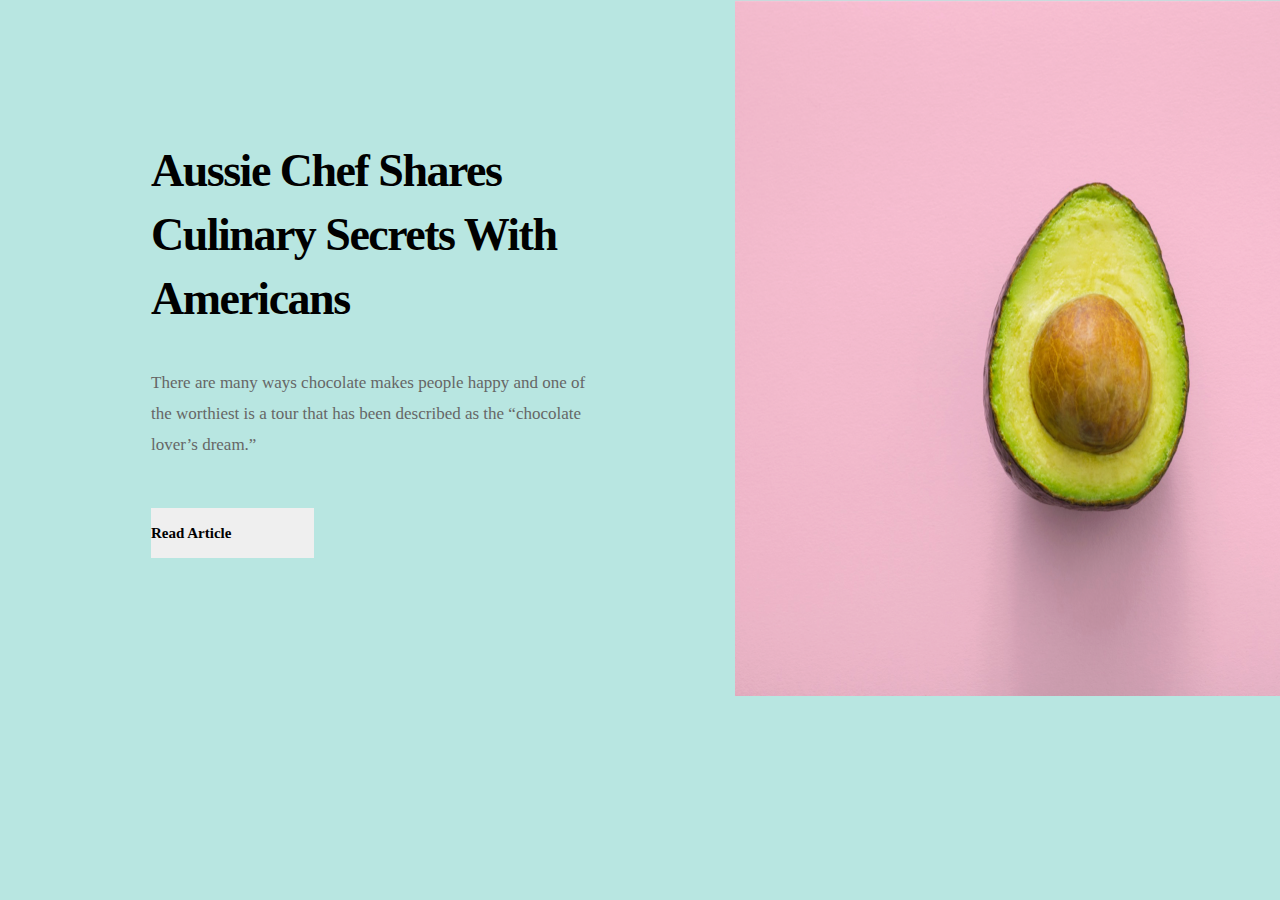
<file: avocado/index.html>
<!DOCTYPE html>
<html lang="ru">
<head>
	<title>Avocado</title>
	<meta charset="utf-8">
	<link rel="stylesheet" type="text/css" href="css/style.css">
</head>
<body>
	<div class="main4__main">Aussie Chef Shares Culinary Secrets With Americans</div>
	<div class="main4__main1">There are many ways chocolate makes people happy and one of the worthiest is a tour that has been described as the “chocolate lover’s dream.”</div>
	<button class="button4__button">Read Article</button>
	<img src="img/avocado.png" alt="" class="img4__img">
</body>
</html>
</file>
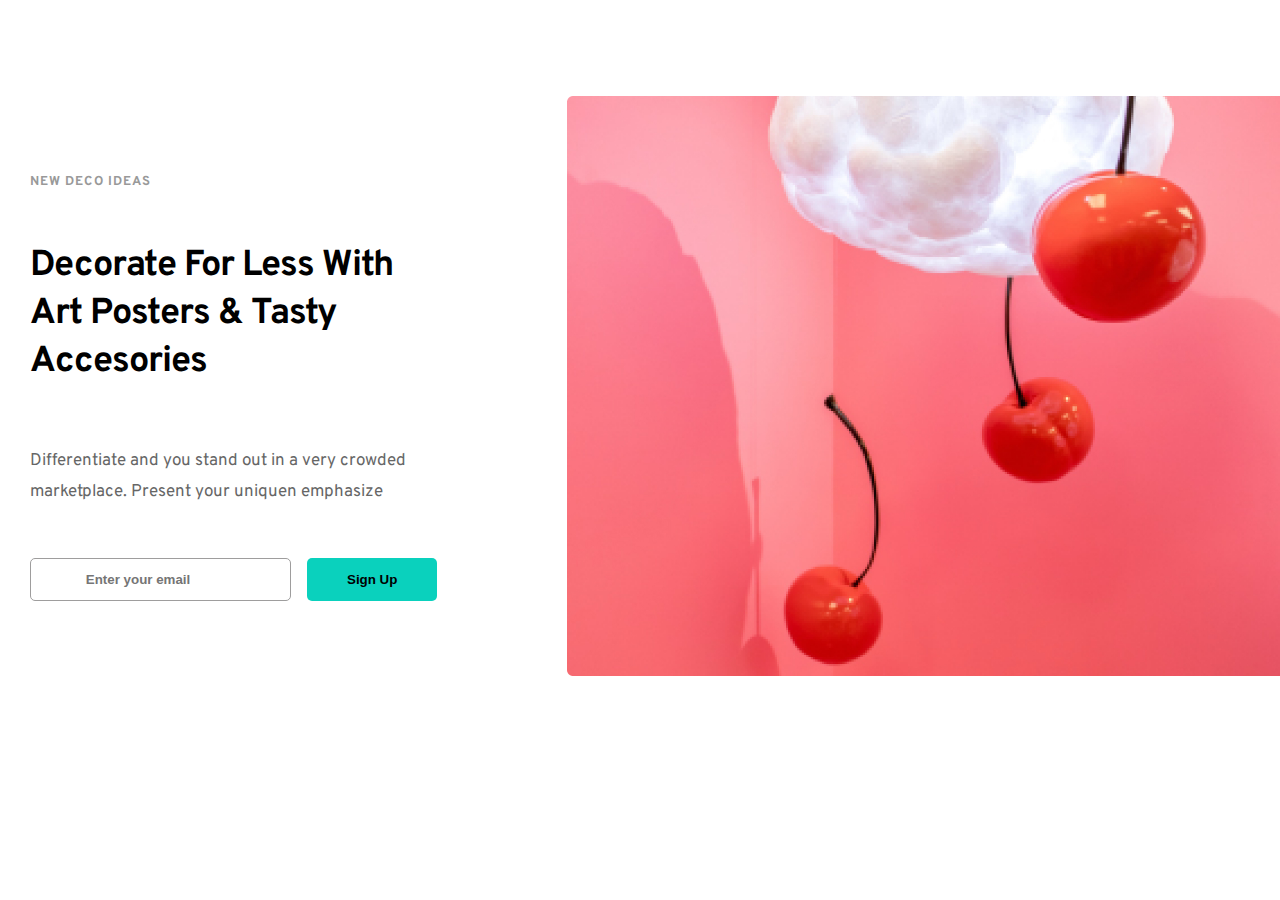
<file: block-1/index.html>
<!DOCTYPE html>
<html lang="en">
<head>
    <meta charset="UTF-8">
    <meta http-equiv="X-UA-Compatible" content="IE=edge">
    <meta name="viewport" content="width=device-width, initial-scale=1.0">
    <link rel="stylesheet" href="./css/style.css">
    <link rel="preconnect" href="https://fonts.gstatic.com">
    <link href="https://fonts.googleapis.com/css2?family=Overpass:ital,wght@0,100;0,400;0,600;1,600&display=swap" rel="stylesheet">
    <title>Vahag</title>
</head>
<body>
    <div class="hero_b1">
        <div class="part1_b1">
            <div class="new_b1">
                <h3>New Deco Ideas</h3>
                <h1>Decorate For Less With Art Posters & Tasty Accesories</h1>
                <p>Differentiate and you stand out in a very crowded marketplace. Present your uniquen emphasize</p>
            </div>
            <div class="decorate_b1"></div>
            <div class="present_b1"></div>
            <div class="inp_email_b1">
                <input type="email" class="email_b1" placeholder="    Enter your email">
                <button class="btn_b1">Sign Up</button>
            </div>
        </div>
<!-- ********************************************************************** -->
        <div class="part2_b1">
            <img src="img/Cherry.jpg" alt="cherry" class="cherry_b1">
        </div>
    </div>
</body>
</html>
</file>
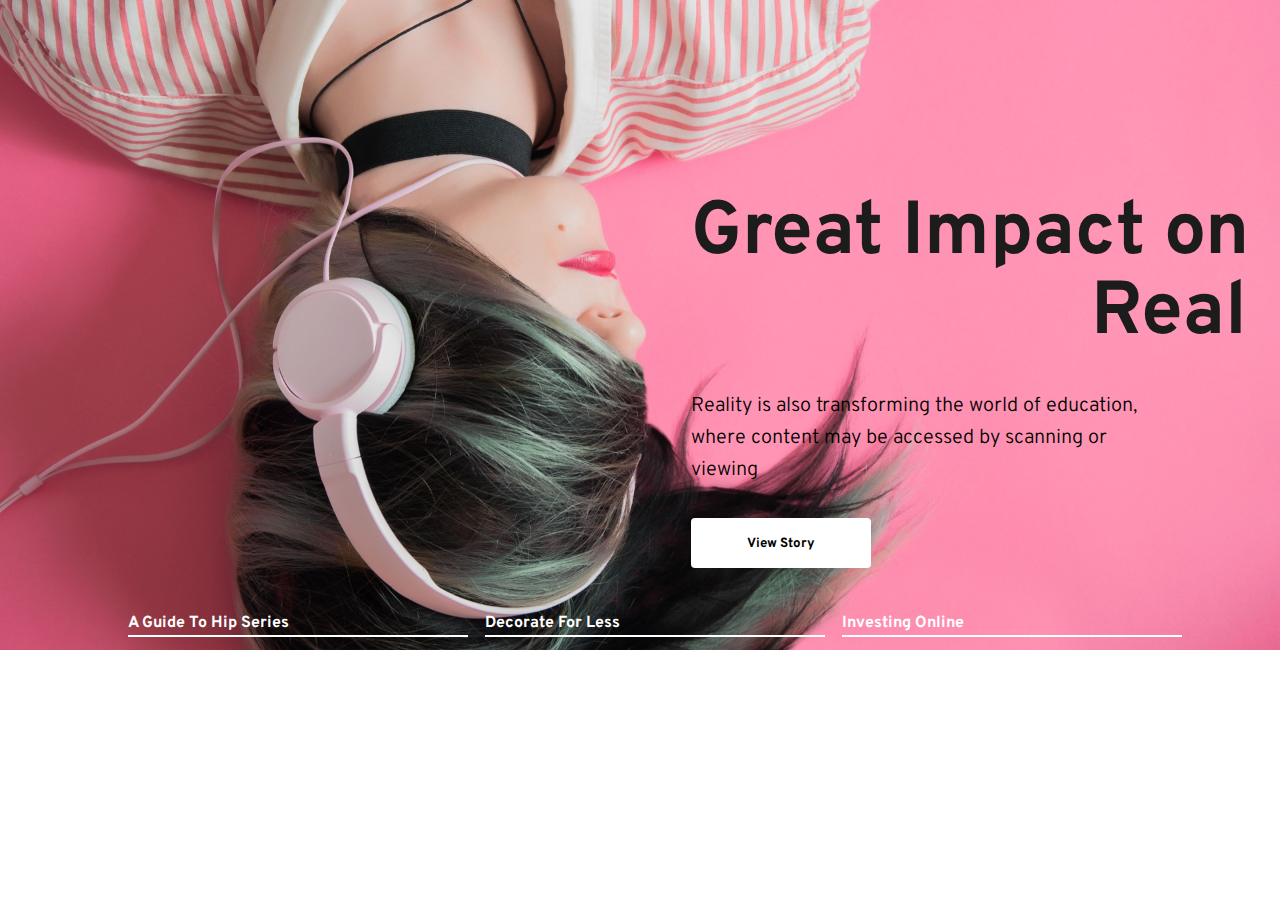
<file: part7/index.html>
<!DOCTYPE html>
<html lang="en">
<head>
    <meta charset="UTF-8">
    <meta http-equiv="X-UA-Compatible" content="IE=edge">
    <meta name="viewport" content="width=device-width, initial-scale=1.0">
    <title>Document</title>
    <link rel="stylesheet" href="style.css">
    
    <link rel="preconnect" href="https://fonts.gstatic.com">
    <link href="https://fonts.googleapis.com/css2?family=Overpass:wght@300;700&display=swap" rel="stylesheet">
</head>
<body>
    <div class="img">
        <div class="text">
            <h1 class="font">Great Impact on<br> <span class="span1">Real</span></h1>
            <p class="reality">Reality is also transforming the world of education,<br> <span class="span2">where content may be accessed by scanning or</span><br> <span>viewing</span></p>
            <button class="btn font">View Story</button>
        </div>
        <div class="footer">
            <div class="footer-div">
                <p class="footer-p font">A Guide To Hip Series</p>
                <div class="footer-div7"></div>
            </div>
            <div class="footer-div">
                <p class="footer-p font">Decorate For Less</p>
                <div class="footer-div7"></div>
            </div>
            <div class="footer-div">
                <p class="footer-p font">Investing Online</p>
                <div class="footer-div7"></div>
            </div>
        </div>
    </div>
</body>
</html>
</file>
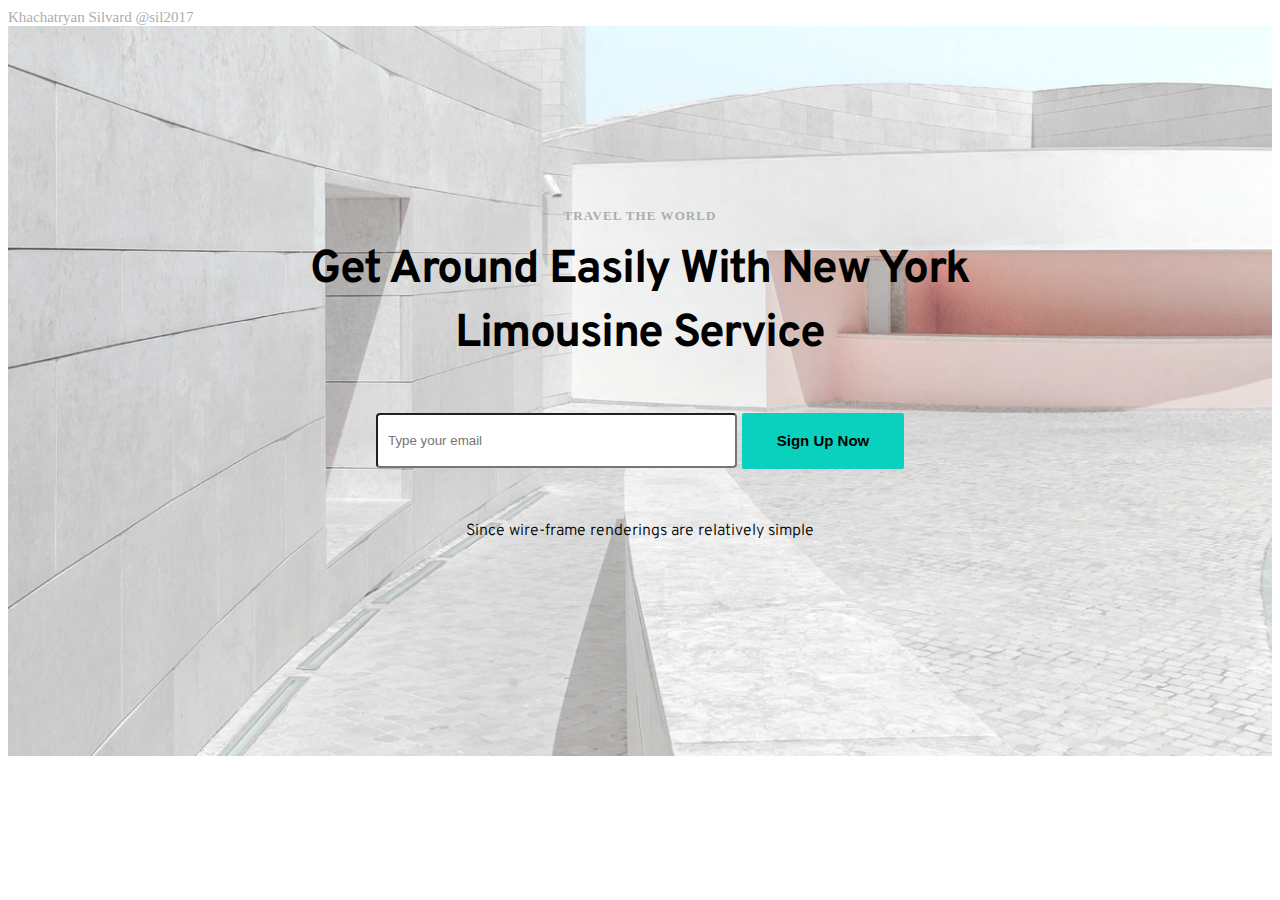
<file: blok14.html>
<!DOCTYPE html>
<html lang="en">
<head>
    <meta charset="UTF-8">
    <meta http-equiv="X-UA-Compatible" content="IE=edge">
    <meta name="viewport" content="width=device-width, initial-scale=1.0">
    <title>blok 14</title>
    <link rel="preconnect" href="https://fonts.gstatic.com">
    <link rel="preconnect" href="https://fonts.gstatic.com">
    <link href="https://fonts.googleapis.com/css2?family=Overpass:wght@300;700&display=swap" rel="stylesheet">
    <link rel="stylesheet" href="//maxcdn.bootstrapcdn.com/font-awesome/4.7.0/css/font-awesome.min.css">
    <link rel="stylesheet" href="css/blok14.css"></link>
</head>
<body>
    <span>
        Khachatryan Silvard
        @sil2017
    </span>
    <main class="part14-main">
        <p class="part14-t">TRAVEL THE WORLD</p>
        <p class="part14-t2"> Get Around Easily With New York <br> Limousine Service</p>
        <div class="part14-inp"></input><input type="email" placeholder="Type your email"></input>
            <button class="part14-btn">Sign Up Now</button>
        </div>
        <p class="part14-t3">Since wire-frame renderings are relatively simple</p>
    </main>
</body>
</html>
</file>
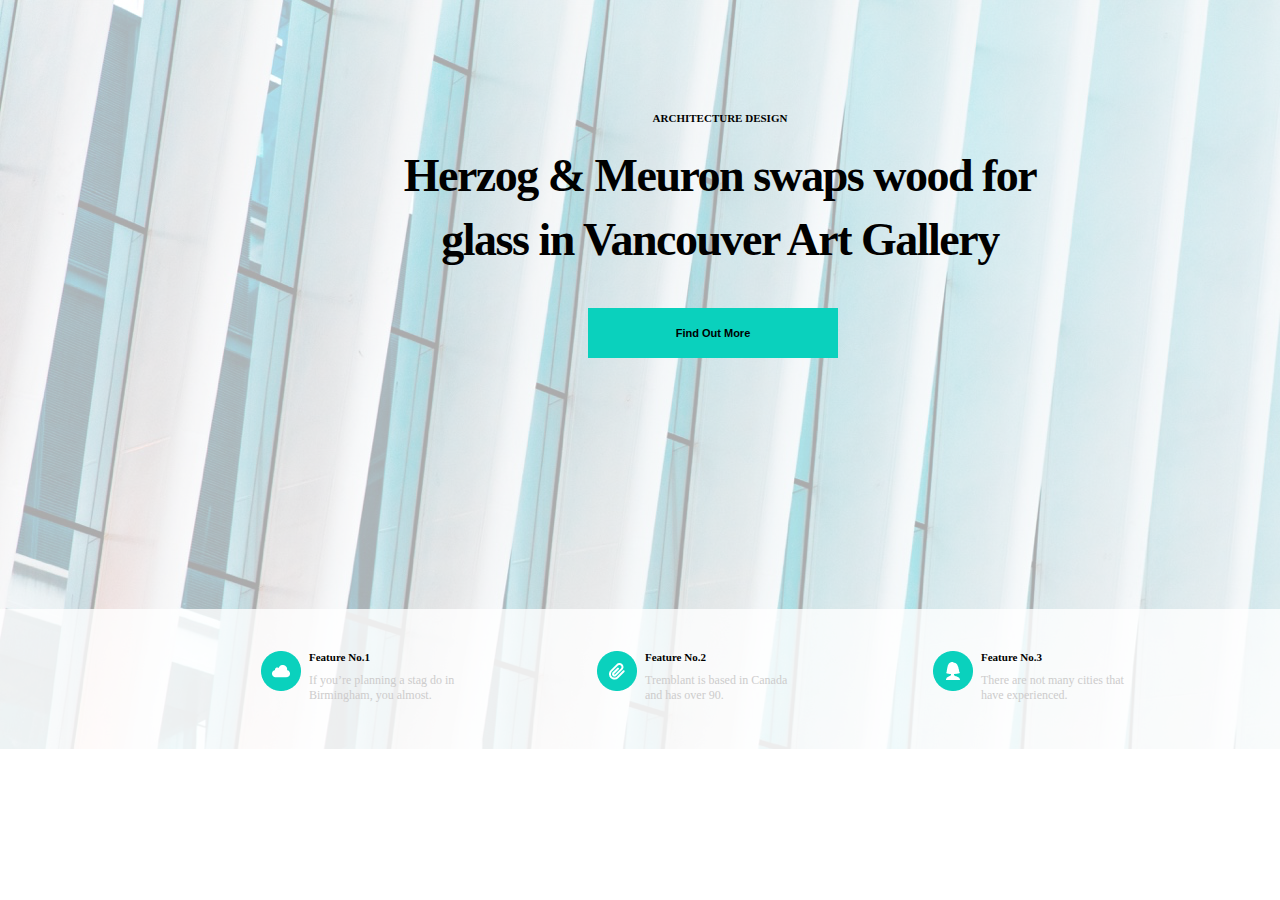
<file: part15/html/html.html>
<!DOCTYPE html>
<html lang="en">

<head>
    <meta charset="UTF-8">
    <meta http-equiv="X-UA-Compatible" content="IE=edge">
    <meta name="viewport" content="width=device-width, initial-scale=1.0">
    <link rel="stylesheet" href="../Css/css.css">
    <title>Document</title>
</head>

<body>
    <div class="galery">
        <div class="galery__body">
            <div class="galery__head">
                <div class="galery__header">ARCHITECTURE DESIGN</div>
                <div class="galery__text">Herzog & Meuron swaps wood for glass in Vancouver Art Gallery</div>
                <button class="galery__button"> Find Out More</button>
            </div>
            <div class="galery_row">
                <div class="galery__row-body">
                    <div class="galery__colum">
                        <div class="item-galery">
                            <div class="item-about__icon">
                                <img src="../image/01.png" alt="">
                            </div>
                            <div class="item-about__title">Feature No.1</div>
                            <div class="item-about__text">
                                If you’re planning a stag do in Birmingham, you almost.
                            </div>

                        </div>
                    </div>
                    <div class="galery__colum">
                        <div class="item-galery">
                            <div class="item-about__icon">
                                <img src="../image/02.png" alt="">
                            </div>
                            <div class="item-about__title">Feature No.2</div>
                            <div class="item-about__text">
                                Tremblant is based in Canada and has over 90.
                            </div>

                        </div>
                    </div>
                    <div class="galery__colum">
                        <div class="item-galery">
                            <div class="item-about__icon">
                                <img src="../image/03.png" alt="">
                            </div>
                            <div class="item-about__title">Feature No.3</div>
                            <div class="item-about__text">There are not many cities that have experienced.</div>

                        </div>
                    </div>
                </div>

            </div>
        </div>
    </div>

</body>

</html>
</file>
<file: avocado/css/style.css>
/*Обнуление*/
*{
	padding: 0;
	margin: 0;
	border: 0;
}
*,*:before,*:after{
	-moz-box-sizing: border-box;
	-webkit-box-sizing: border-box;
	box-sizing: border-box;
}
:focus,:active{outline: none;}
a:focus,a:active{outline: none;}

nav,footer,header,aside{display: block;}

html,body{
	height: 100%;
	width: 100%;
	font-size: 100%;
	line-height: 1;
	font-size: 14px;
	-ms-text-size-adjust: 100%;
	-moz-text-size-adjust: 100%;
	-webkit-text-size-adjust: 100%;
}
input,button,textarea{font-family:inherit;}

input::-ms-clear{display: none;}
button{cursor: pointer;}
button::-moz-focus-inner {padding:0;border:0;}
a, a:visited{text-decoration: none;}
a:hover{text-decoration: none;}
ul li{list-style: none;}
img{vertical-align: top;}

h1,h2,h3,h4,h5,h6{font-size:inherit;font-weight: 400;}
/*--------------------*/
body{
	position: absolute;
width: 1440px;
height: 696px;
left: 0px;
top: 0px;

background: #B8E6E1;
}
.main4__main{
	position: absolute;
width: 456px;
height: 217px;
left: 151px;
top: 139px;

font-family: Overpass;
font-style: normal;
font-weight: bold;
font-size: 46px;
line-height: 64px;
/* or 139% */

letter-spacing: -1.5px;

color: #000000;
}
.main4__main1{
	position: absolute;
width: 456px;
height: 93px;
left: 151px;
top: 367px;

font-family: Overpass;
font-style: normal;
font-weight: normal;
font-size: 17px;
line-height: 31px;
/* or 182% */


color: #666666;
}
.button4__button{
position: absolute;
width: 163px;
height: 50px;
left: 151px;
top: 508px;


font-family: verpass;
font-style: normal;
font-weight: bold;
font-size: 15px;
line-height: 32px;
/* or 213% */

display: flex;
align-items: center;
text-align: center;

color: #000000;
}

.img4__img{
	position: absolute;
width: 705px;
height: 696px;
left: 735px;
top: 0px;

}
</file>
<file: block-1/css/style.css>
*{
    margin: 0;
    padding: 0;
    box-sizing: border-box;
}
.hero_b1{
    width: 100%;
    max-height: 772px;
    max-width: 1290px;
    background: #FFFFFF;
    display: flex;
    justify-content: space-between;
    align-items: center;
    margin: 0 auto;
    padding: 100px 0 100px 30px;
}
.part1_b1{
    margin-right: 120px;
}
.part2_b1{
    display: flex;
    align-items: center;
    width: 100%;
    max-width: 713px;
    max-height: 572px;
}
.cherry_b1{
    width: 100%;
    max-width: 713px;
}
.new_b1 > p{
    width: 100%;
    max-width: 457px;
    max-height: 75px;
    font-family: Overpass;
    font-style: normal;
    font-weight: normal;
    font-size: 17px;
    line-height: 31px;
    color: #666666;
    margin-bottom: 50px;
}
.new_b1 > h1{
    width: 100%;
    max-width: 413px;
    max-height: 165px;
    font-family: Overpass;
    font-style: normal;
    font-weight: bold;
    font-size: 36px;
    line-height: 48px;
    letter-spacing: -1px;
    color: #000000;
    margin-bottom: 60px;
}
.new_b1 > h3{
    width: 100%;
    max-width: 457px;
    max-height: 20px;
    font-family: Overpass;
    font-style: normal;
    font-weight: bold;
    font-size: 13px;
    line-height: 20px;
    letter-spacing: 1.08333px;
    text-transform: uppercase;
    color: #999999;
    margin-bottom: 50px;
}
.email_b1{
    border: 1px solid rgb(158, 157, 157);
    border-radius: 5px;
    font-weight: bolder;
    outline: none;
    padding: 13px 40px;
    margin-right: 12px;
}
.btn_b1{
    background: #0AD1BD;
    border-radius: 5px;
    font-weight: bolder;
    outline: none;
    border: none;
    padding: 14px 40px;
}
@media only screen and (max-width: 1240px) {
    .hero_b1 {
      flex-direction: column;
      width: 100%;
    }
    .cherry_b1{
        padding-top: 50px;
    }
    .part1_b1{
        margin: 0;
    }
    .hero_b1{
    padding: 0;
    }
    .inp_email_b1{
        display: flex;
        flex-direction: column;
    }
    .email_b1{        
        margin-bottom: 20px;
    }
    .new_b1 > p{
        width: 100%;
        max-width: 413px;
        max-height: 165px;
        font-family: Overpass;
        font-style: normal;    
    }
    .new_b1{
        max-width: 100%;
        padding: 20px;
    }
    .btn_b1{
        width: 100px;
        margin: 0 auto;
        text-align: center;
        padding: 10px;
    }
  }
</file>
<file: part7/style.css>
*{
    margin: 0;
    padding: 0;
    outline: 0;
}
.img{
    width: 100%;
    height: 650px;
    background-image: url(img/Girl.svg);
    background-repeat: no-repeat;
    background-size: cover;
    position: relative;
}
.text{
    position: absolute;
    left: 54%;
    top: 30%;
    color: #1C1C1C;
}
h1{
    font-size: 75px;
    line-height: 80px;
    color: #1C1C1C;
}
.reality{
    font-size: 20px;
    line-height: 32px;
    color: #000000;
    margin-top: 35px;
    font-family: 'Overpass', sans-serif;
    font-weight: 300;
}
.btn{
    width: 180px;
    height: 50px;
    background-color: #FFFFFF;
    border-radius: 4px;
    border-style: none;
    margin-top: 32px;
}
.font{
    font-family: 'Overpass', sans-serif;
    font-weight: 700;
}
.footer{
    position: absolute;
    display: flex;
    bottom: 15px;
    margin-left: 10%;
}
.footer-div{
    width: 357px;
    height: 24px;
}
.footer-p{
    font-size: 16px;
    line-height: 24px;
    color: #FFFFFF;
}
.footer-div7{
    width: 340px;
    height: 2px;
    background-color: #FFFFFF;
}
.span1{
    margin-left: 400px;
}
</file>
<file: css/blok14.css>
span{
    font-size: 15px;
    color: #ACADAD;
}
.part14-main{
    background-image: url(../img/Img\ Museum.png);
    background-size: cover;
    height: 730px;
    width: 100%;
    display: flex;
    flex-direction: column;
    align-items: center;
    background-position: center center;
}
.part14-t{
    margin-top:180px;
    color: #ACADAD;
    font-size: 13px;
    line-height: 20px;
    letter-spacing: 1.08px;
    text-align: center;
    font-weight: 700;
}
.part14-t2{
    font-family: 'Overpass', sans-serif;
    font-style: normal;
    margin-top: 0;
    font-size: 46px;
    line-height: 64px;
    letter-spacing:-1.5px;
    text-align: center;
    font-weight: 700;
}
.part14-inp input{
    height: 49px;
    width: 345px;
    background: #FFFFFF;
    border-radius: 4px;
    padding-left: 10px;
}
.part14-inp{
    display: flex;
    justify-content: center;
    flex-wrap: wrap;
}
@media (max-width:560px) {
    .part14-btn{
        margin-top: 5px;

    }
 }
.part14-btn{
    height: 56px;
    width: 162px;
    background-color: #0AD1BD;
    border: none;
    border-radius: 2px;
    margin-left: 5px;
    font-size: 15px;
    line-height: 32px;
    text-align: center;
    font-weight: 700;
}

.part14-t3{
    font-family: 'Overpass', sans-serif;
    font-style: normal;
    font-size: 16px;
    line-height: 24px;
    text-align: center;
    font-weight: 300;
    margin-top: 50px;
}
</file>
<file: part15/Css/css.css>
.galery {
    display: flex;
    justify-content: center;
    align-items: center;
    position: absolute;
    width: 1440px;
    height: 750px;
    left: 0px;
    top: -1px;
    background: linear-gradient(0deg, rgba(255, 255, 255, 0.67), rgba(255, 255, 255, 0.67)), url(../image/image15.png);
}
.galery__body {
    width:750px;
    min-height:144px;
    display: flex;
    flex-direction: column;
    align-items: center; 
}
.galery__head{
    position:absolute;
    top: 15%;
    width: 660px;
}
.galery__header{
    position: relative;
    display: flex;
    justify-content: center;
    align-items: center;
    font-size: 11px;
    font-weight: 900; 
}
.galery__text {
    margin-top: 20px;
    height: 144px;
    left: 0%;
    right: 0%;
    font-family: Cambria, Cochin, Georgia, Times, 'Times New Roman', serif;
    font-style: normal;
    font-weight: bold;
    font-size: 46px;
    line-height: 64px;
    text-align: center;
    letter-spacing: -1.5px;
    color: #000000;
}
.galery__button {
    position: relative;
    left: 30%;
    margin-top: 20px;
    width: 250px;
    height: 50px;
    background: #0AD1BD;
    font-size: 11px;
    font-weight: 900;
    color: black;
    text-align: center;
    border: none;
}
.galery_row {
    position:absolute;
    bottom: 0;
    display: flex;
    background: rgba(255, 255, 255, 0.78);
    width: 100%;
    height: 140px;
   align-items: center;
   justify-content: center;
}
.galery__row-body{
    width: 70%;
    display: flex;
    justify-content:space-around;
}
.galery__colum {
    display: flex;
    justify-content: center;
    align-items: center;
}
.item-galery {
    position: relative;
    width: 150px;
    height: 56px;
}
.item-about__icon {
    position: absolute;
    left: -48px;
}
.item-about__title {
    font-size: 11px;
    font-weight: 900;
    font-family: normal;
}
.item-about__text {
    margin-top: 10px;
    color: #CDCCCCFF;
    font-size: 12px;
}
</file>
